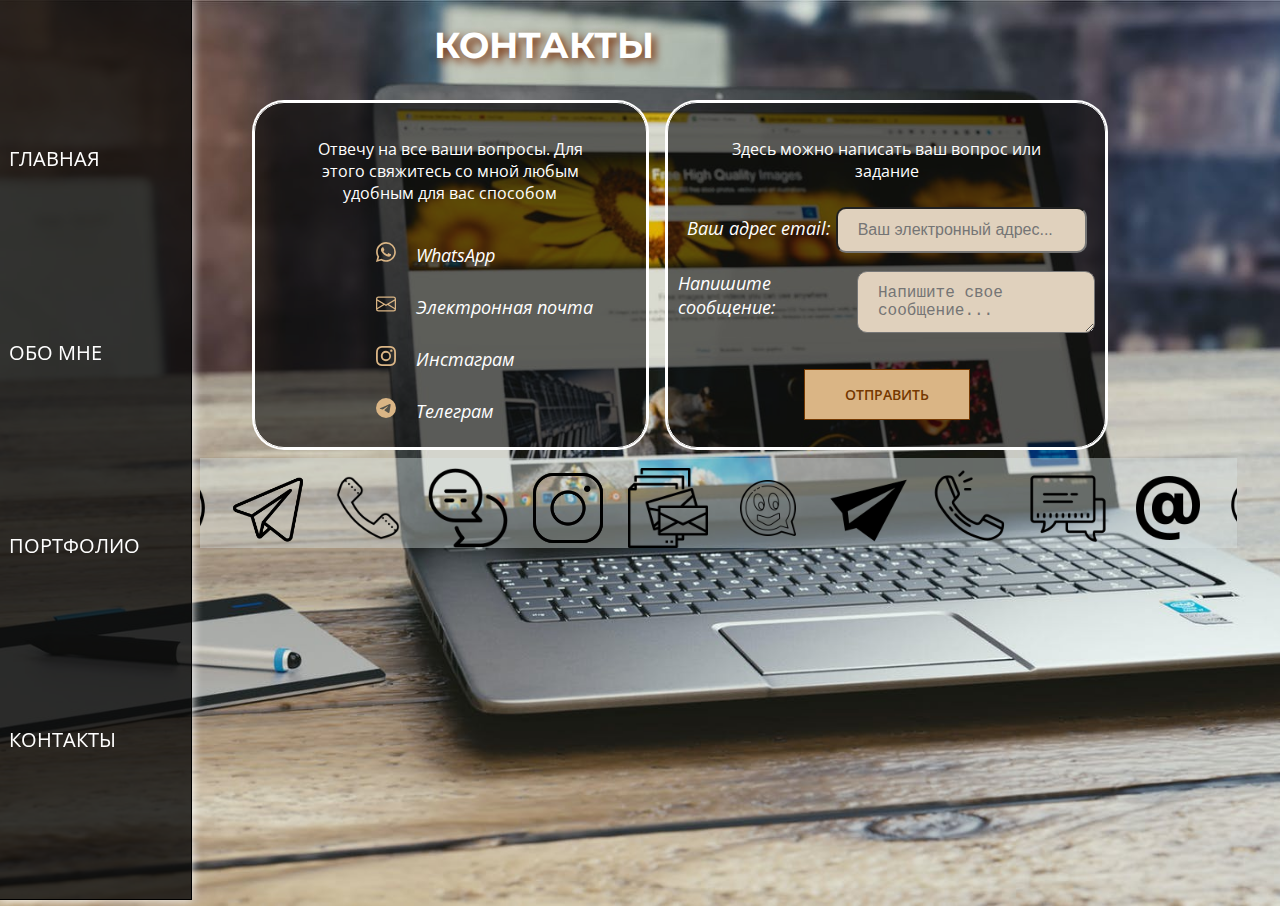
<file: contact.html>
<!DOCTYPE html>
<html lang="en">
<head>
    <meta charset="UTF-8">
    <meta http-equiv="X-UA-Compatible" content="IE=edge">
    <meta name="viewport" content="width=device-width, initial-scale=1.0">
    <title>Contact</title>
    <link rel="icon" href="kgv.ico">
    <link rel="preconnect" href="https://fonts.googleapis.com">
    <link rel="preconnect" href="https://fonts.gstatic.com" crossorigin>
    <link href="https://fonts.googleapis.com/css2?family=Montserrat:wght@800&family=Open+Sans&family=Raleway&display=swap" rel="stylesheet">    <title>Document</title>
    <link rel="stylesheet" href="style.css">

</head>
<body class="body-contact">
    <div class="parent">
      <div class="menu">
            <a href="index.html">Главная</a>
            <a href="index.html#section1">Обо мне</a>
            <a href="index-portfolio.html" target="_blank">Портфолио</a>
            <a href="#">Контакты</a>
      </div>
      <div class="content"> 
          <div class="heading">
                <h2 class="contact">КОНТАКТЫ</h2>
          </div>
          <div class="answer">
          <div class="network"> 
                <p class="text-center">Отвечу на все ваши вопросы. Для этого свяжитесь со мной любым удобным для вас способом</p>
              <div class="correspond">
              <svg xmlns="http://www.w3.org/2000/svg" width="20" height="20" fill="currentColor" class="bi bi-whatsapp " viewBox="0 0 16 16">
                <path d="M13.601 2.326A7.854 7.854 0 0 0 7.994 0C3.627 0 .068 3.558.064 7.926c0 1.399.366 2.76 1.057 3.965L0 16l4.204-1.102a7.933 7.933 0 0 0 3.79.965h.004c4.368 0 7.926-3.558 7.93-7.93A7.898 7.898 0 0 0 13.6 2.326zM7.994 14.521a6.573 6.573 0 0 1-3.356-.92l-.24-.144-2.494.654.666-2.433-.156-.251a6.56 6.56 0 0 1-1.007-3.505c0-3.626 2.957-6.584 6.591-6.584a6.56 6.56 0 0 1 4.66 1.931 6.557 6.557 0 0 1 1.928 4.66c-.004 3.639-2.961 6.592-6.592 6.592zm3.615-4.934c-.197-.099-1.17-.578-1.353-.646-.182-.065-.315-.099-.445.099-.133.197-.513.646-.627.775-.114.133-.232.148-.43.05-.197-.1-.836-.308-1.592-.985-.59-.525-.985-1.175-1.103-1.372-.114-.198-.011-.304.088-.403.087-.088.197-.232.296-.346.1-.114.133-.198.198-.33.065-.134.034-.248-.015-.347-.05-.099-.445-1.076-.612-1.47-.16-.389-.323-.335-.445-.34-.114-.007-.247-.007-.38-.007a.729.729 0 0 0-.529.247c-.182.198-.691.677-.691 1.654 0 .977.71 1.916.81 2.049.098.133 1.394 2.132 3.383 2.992.47.205.84.326 1.129.418.475.152.904.129 1.246.08.38-.058 1.171-.48 1.338-.943.164-.464.164-.86.114-.943-.049-.084-.182-.133-.38-.232z"/>
              </svg>
                <p class="pole"><a class="par" href="https://wa.me/79602350637" target="_blank"> WhatsApp</a></p>
              </div>

              <div class="correspond">
                <svg xmlns="http://www.w3.org/2000/svg" width="20" height="20" fill="currentColor" class="bi bi-envelope" viewBox="0 0 16 16">
                  <path d="M0 4a2 2 0 0 1 2-2h12a2 2 0 0 1 2 2v8a2 2 0 0 1-2 2H2a2 2 0 0 1-2-2V4zm2-1a1 1 0 0 0-1 1v.217l7 4.2 7-4.2V4a1 1 0 0 0-1-1H2zm13 2.383-4.758 2.855L15 11.114v-5.73zm-.034 6.878L9.271 8.82 8 9.583 6.728 8.82l-5.694 3.44A1 1 0 0 0 2 13h12a1 1 0 0 0 .966-.739zM1 11.114l4.758-2.876L1 5.383v5.73z"/>
                </svg>
                <p class="pole"><a class="par" href="mailto:Kostina13@gmail.com" target="_blank">Электронная почта</a> </p>
              </div>

                <div class="correspond">
                <svg xmlns="http://www.w3.org/2000/svg" width="20" height="20" fill="currentColor" class="bi bi-instagram " viewBox="0 0 16 16">
                  <path d="M8 0C5.829 0 5.556.01 4.703.048 3.85.088 3.269.222 2.76.42a3.917 3.917 0 0 0-1.417.923A3.927 3.927 0 0 0 .42 2.76C.222 3.268.087 3.85.048 4.7.01 5.555 0 5.827 0 8.001c0 2.172.01 2.444.048 3.297.04.852.174 1.433.372 1.942.205.526.478.972.923 1.417.444.445.89.719 1.416.923.51.198 1.09.333 1.942.372C5.555 15.99 5.827 16 8 16s2.444-.01 3.298-.048c.851-.04 1.434-.174 1.943-.372a3.916 3.916 0 0 0 1.416-.923c.445-.445.718-.891.923-1.417.197-.509.332-1.09.372-1.942C15.99 10.445 16 10.173 16 8s-.01-2.445-.048-3.299c-.04-.851-.175-1.433-.372-1.941a3.926 3.926 0 0 0-.923-1.417A3.911 3.911 0 0 0 13.24.42c-.51-.198-1.092-.333-1.943-.372C10.443.01 10.172 0 7.998 0h.003zm-.717 1.442h.718c2.136 0 2.389.007 3.232.046.78.035 1.204.166 1.486.275.373.145.64.319.92.599.28.28.453.546.598.92.11.281.24.705.275 1.485.039.843.047 1.096.047 3.231s-.008 2.389-.047 3.232c-.035.78-.166 1.203-.275 1.485a2.47 2.47 0 0 1-.599.919c-.28.28-.546.453-.92.598-.28.11-.704.24-1.485.276-.843.038-1.096.047-3.232.047s-2.39-.009-3.233-.047c-.78-.036-1.203-.166-1.485-.276a2.478 2.478 0 0 1-.92-.598 2.48 2.48 0 0 1-.6-.92c-.109-.281-.24-.705-.275-1.485-.038-.843-.046-1.096-.046-3.233 0-2.136.008-2.388.046-3.231.036-.78.166-1.204.276-1.486.145-.373.319-.64.599-.92.28-.28.546-.453.92-.598.282-.11.705-.24 1.485-.276.738-.034 1.024-.044 2.515-.045v.002zm4.988 1.328a.96.96 0 1 0 0 1.92.96.96 0 0 0 0-1.92zm-4.27 1.122a4.109 4.109 0 1 0 0 8.217 4.109 4.109 0 0 0 0-8.217zm0 1.441a2.667 2.667 0 1 1 0 5.334 2.667 2.667 0 0 1 0-5.334z"/>
                </svg>
                <p class="pole"><a class="par" href="https://www.instagram.com/galina15/" target="_blank"> Инстаграм</a></p>
              </div>

                <div class="correspond">
                <svg xmlns="http://www.w3.org/2000/svg" width="20" height="20" fill="currentColor" class="bi bi-telegram" viewBox="0 0 16 16">
                  <path d="M16 8A8 8 0 1 1 0 8a8 8 0 0 1 16 0zM8.287 5.906c-.778.324-2.334.994-4.666 2.01-.378.15-.577.298-.595.442-.03.243.275.339.69.47l.175.055c.408.133.958.288 1.243.294.26.006.549-.1.868-.32 2.179-1.471 3.304-2.214 3.374-2.23.05-.012.12-.026.166.016.047.041.042.12.037.141-.03.129-1.227 1.241-1.846 1.817-.193.18-.33.307-.358.336a8.154 8.154 0 0 1-.188.186c-.38.366-.664.64.015 1.088.327.216.589.393.85.571.284.194.568.387.936.629.093.06.183.125.27.187.331.236.63.448.997.414.214-.02.435-.22.547-.82.265-1.417.786-4.486.906-5.751a1.426 1.426 0 0 0-.013-.315.337.337 0 0 0-.114-.217.526.526 0 0 0-.31-.093c-.3.005-.763.166-2.984 1.09z"/>
                </svg>
                <p class="pole"><a class="par" href="https://t.me/Galina1512/" target="_blank"> Телеграм</a></p>
              </div>
        </div> <!--network-->
        <div class="format">
              <p class="text-center">Здесь можно написать ваш вопрос или задание</p>
            <form
              action="https://formspree.io/f/mwkaqnjb"
              method="POST"
                >
                <div class="header">
                  <label>
                    Ваш адрес email:
                    <input class="input-text" type="email" name="_replyto" placeholder="Ваш электронный адрес..." required="">
                  </label>
                </div>
                <br>
                <div class="header">
                  <label>
                    Напишите сообщение: </label>
                    <textarea class="input-text" name="message" placeholder="Напишите свое сообщение..." required=""></textarea>
                 
                </div>
                <br>
                <br>
                <div class="header1">
                  <button class="btn1" type="submit">Отправить</button>
                </div>
            </form>
        </div> <!--format-->
        </div>  <!--answer --> 

      <div class="slider">
        <div class="slide-track">
              <div class="slide">
                  <img src="./icons/icon-1.jpg" width="80px">
              </div>
              <div class="slide">
                <img src="./icons/icon-2.jpg" width="80px">
              </div>
              <div class="slide">
                <img src="./icons/icon-3.jpg" width="80px">
              </div>
              <div class="slide">
                <img src="./icons/icon-4.jpg" width="80px">
              </div>
              <div class="slide">
                  <img src="./icons/icon-5.jpg" width="80px">
              </div>
              <div class="slide">
                  <img src="./icons/icon-6.jpg" width="80px">
              </div>
              <div class="slide">
                  <img src="./icons/icon-7.jpg" width="80px">
              </div>
              <div class="slide">
                <img src="./icons/icon-8.jpg" width="80px">
              </div>
              <div class="slide">
                  <img src="./icons/icon-9.jpg" width="80px">
              </div>
              <div class="slide">
                  <img src="./icons/icon-10.jpg" width="80px">
              </div>
              <div class="slide">
                  <img src="./icons/icon-11.jpg" width="80px">
              </div>
              <div class="slide">
                <img src="./icons/icon-12.jpg" width="80px">
            </div>
            <div class="slide">
              <img src="./icons/icon-13.jpg" width="80px">
            </div>
            <div class="slide">
              <img src="./icons/icon-14.jpg" width="80px">
            </div>
            <div class="slide">
              <img src="./icons/icon-15.jpg" width="80px">
            </div>


  </div>  <!-- content--->

</div>  <!--parent-->
</body>
</html>
</file>
<file: style.css>
body{
    background: linear-gradient(-45deg, #a3385c, #df33c2, #733ad4, #756325);
    animation:gradient 15s ease infinite;
    background-size: 400% 400%;
}

@keyframes gradient {
    0% {
		background-position: 0% 50%;
	}
	50% {
		background-position: 100% 50%;
	}
	100% {
		background-position: 0% 50%;
	}
}

.parent{
    display: flex;
    margin: -10px;

}
.menu{
    width: 15%;
    height: 100%;
    border: 1px solid black;
    display: flex;
    flex-direction: column;
    justify-content: space-evenly;
    position: fixed;
    overflow-x: hidden;
    background-color: rgba(10, 10, 10, .4);
    box-shadow: 0 0 10px white;
}
.menu a {
    color: white;
    font-size: 20px;
    transition: color 0.5s linear;
    text-decoration: none;
    text-transform: uppercase;
    padding-left: 20px;
    padding: 20px 10px;
    display: block;
    /* font-family: 'Montserrat', sans-serif; */
    /* font-family: 'Raleway', sans-serif; */
    font-family: 'Open Sans', sans-serif;
}
.menu a:hover{
    background-color: #60b4ec;
    transition-duration: 1.5s;
}
.container{
display: flex;
flex-direction: column;
align-items: center;
width: 60%;
}
#hi{
    display: flex;
    justify-content: center;
    width: 100%;
}
.hello, .myName, .developer{
    font-size: 40px;
    color: white;
    /* font-family: 'Raleway', sans-serif; */
    font-family: 'Montserrat', sans-serif;
}
.hello{
    font-size: 20px;
    padding: 25px;
    z-index: 2;
}
.hello1{
    /* color: #60b4ec; */
    color: red;
}

.hello:hover{
    color: #c93b81;
    transition-duration: 1s;
}
.myName{
    margin-top: 220px;
    margin-left: 150px;
    margin-bottom: 10px;
    text-shadow: 0 0 5px 10px #0a0a0a;
    z-index: 2;

}
.developer{
    margin-left: 170px;
    margin-top: 0px;
    z-index: 2;

}

.my-photo{
    border-radius: 50%;
    box-shadow: 0 0 10px 10px #59c5e0;
    border: 2px solid white;
    position: absolute;
    top: 100px;
    left: 18%;
}
.my-photo1{
    border-radius: 50%;
    box-shadow: 0 0 12px 3px white;
    position: absolute;
    top: 100px;
    left: 18%;
    opacity: 0;
}
button {
    font-size: 16px;
    background: #fa1818;
    color: #fff;
    border: 2px solid #fff;
    padding: 10px 30px;
    position: relative;
    z-index: 1;
    overflow: hidden;
  }
  button:hover {
    color: #fa1818;
    border: 2px solid #fa1818;
  }
.btn1::after{
    content: "";
    background: #fff;
    position: absolute;
    z-index: -1;
    padding: 0.85em 0.75em;
    display: block; 
    transition: all 0.35s;
}
.btn1:hover::after {
    left: 0;
    right: 0;
    top: 0;
    bottom: 0;
    transition: all 0.35s;
  }
.btn1::after {
    top: 0;
    bottom: 0;
    left: -100%;
    right: 100%;
  }
  

#anima {
    display: flex;
    flex-wrap: wrap;
width: 25%;
height: 100vh;
}
.simb{
    display: flex;
    align-items: center;
    justify-content: center;
    width: 100px;
    height: 100px;
    border-radius: 50%;
    font-size: 24px;
    text-align: center;
    border: 1px solid rgb(141, 138, 138);
    /* box-shadow: 0 0 15px 2px rgb(255, 255, 255); */
}
.word2{
    background-color: chartreuse;
}

.word1{
    background-color:#eeb722;
}
.word3{
    background-color: #f162b1;
}
.word4{
    background-color: #0000ff;
}
.word5{
    background-color: #bf1ace;
}
.word6{
    background-color: #fa0929;
    opacity: 0.7;
}
.word7{
    background-color: #fde507;
}
.word8{
    background-color: #486068;
}
.word9{
    background-color: #0af144;
}
.word10{
    background-color: #59c5e0;
}

/*-------  skills ---------*/
#section1{
    height: max-content;
    margin-left: 15%;
    /* background-color: white; */
}
.fon-section{
    border: 1px solid black;
    border-radius: 5px;
    background-color: white;
    padding: 5px;
    margin: 10%;
    margin-bottom: 10px;
}
.skills{
    display: flex;
    flex-direction: column;
    align-items: center;
    border: 1px solid black;
    background-color: thistle;
    border-radius: 5px;
    margin: 10px;
}
.heading{
    text-align: center;
}
.summer{
    display: flex;
}
p {
    font-size: 14px;
    font-family: 'Open Sans', sans-serif;
    z-index: 2;
}
h4, h3, h2 {
    font-family: 'Open Sans', sans-serif;
    z-index: 2;

}
.text-sum{
    display: flex;
    flex-direction: column;
    justify-content: space-evenly;
    width: 40%;
    padding: 20px;
}
.logo-sum{
display: flex;
flex-direction: column;
width: 60%;
border: 13px solid white;
margin: 13px;
background-color: rgb(248, 239, 248);
}
.logo-sum a:hover{
    background-color: #f8eff8;
    transition-duration: 1.5s;
}
.arrow{
    color: red;
    font-weight: 600;
}
.lenta{
    display: flex;
    flex-wrap: wrap;
    justify-content: space-evenly;
    z-index: 5;
}
.lenta > a{
    width: 15%;
}
.lenta > a:hover{
   background-color: #c435c7;
   transform: scale(1.1); 
}

.par1{
    display: flex;
    padding: 0 10px;
}
figure{
    width: 20%;
    display: flex;
    justify-content: center;
    align-items: center;
    margin: 10px;
}
figure .img-logo{
    width: 100;
    height: auto;
    overflow: hidden;
}

/* ---------страница contact------------ */

.body-contact{
    background-image: url('pexel.jpeg');
    background-repeat: no-repeat;
    background-size: cover;
    min-height: 100vh;
    background-position: center;
}
.parent{
    display: flex;

}
.menu{
    width: 15%;
}
.body-contact .menu{
    background-color: rgba(10, 10, 10, .8);
}
.body-contact .menu a:hover{
    color: #743800;
    background-color:#dab585;
}

.content{
    display: flex;
    flex-direction: column;
    align-items: center;
    width: 85%;
}
.heading{
    display: flex;
    justify-content: center;
    font-family: 'Montserrat', sans-serif;
    text-align: center;
  z-index: 2;
  
}
.contact {
    font-size: 36px;
    font-family: 'Montserrat', sans-serif;
    color: white;
    text-shadow: 4px 4px 8px #742800;
    padding: 10px;
    margin: 15px auto;
    width: min-content;
    text-align: center;
}
.answer{
    display: flex;
    justify-content:center;
    width: 85%;
    margin-left: 25%;
}
.network{
    display: flex;
    flex-direction: column;
    align-items: flex-start;
    width: 40%;
    background-color: rgba(10, 10, 10, .6);
    border: 1px solid rgb(255, 255, 255);
    box-shadow: 0 0 0 2px white;
    border-radius: 30px;
    padding: 10px;
    margin: 10px;
}

.text-center{
    font-size: 16px;
    font-family: 'Open Sans', sans-serif;
    color: white;
    padding: 20px;
    text-align: center;
    margin: 5px 20px;
}
.correspond{
    margin-left: 30%;
    display: flex;
    align-items: baseline;
}
.par{
    color: white;
    font-family: 'Open Sans', sans-serif;
    font-style: italic;
    font-size: 18px;
    align-items: flex-end;
}
.pole a{
    color: white;
    text-decoration: none;
    font-family: 'Open Sans', sans-serif;
    font-style: italic;
    font-size: 18px;
    padding: 10px;

}

.pole a:hover{
    color: #743800;
    background-color: #dab585;
    transition-duration: 1s;
}

svg{
    color: #dab585;
    align-items: center;
}
.format{
    background-color: rgba(10, 10, 10, .6);

    border: 1px solid rgb(255, 255, 255);
    box-shadow: 0 0 0 2px white;
    border-radius: 30px;
    padding: 10px;
    margin: 10px;

    width: 45%;
    display: flex;
    flex-direction: column;
    align-items: center;
    border-left: 1px solid white;

}
.pole{
   margin-left: 10px;
}
.header{
    display: flex;
    justify-content: space-evenly;
}
.header1{
    display: flex;
    justify-content: center;
}

label, .par{
    color: white;
    font-family: 'Open Sans', sans-serif;
    font-style: italic;
    font-size: 18px;

}
.input-text{
    background-color: #e0d1bd;
    border-radius: 10px;
    padding: 12px 20px;
    font-size: 16px;
}
.body-contact .btn1{
    padding: 15px 40px;
    border: 1px solid  #743800;
    font-size: 14px;
    font-weight: 600;
    text-transform: uppercase;
    font-family: 'Open Sans', sans-serif;
    color: #743800;
    background-color:rgb(218, 181, 133);
}
.body-contact .btn1:hover{
    color: #dab585;
    background-color: #743800;
    transition-duration: 1s;
    cursor: pointer;
    border: 1px solid #dab585;

}
/* - - - S L I D E R - - - */
.slider {
    background-color: rgba(221, 230, 229, .4);

    height: 90px;
    position: relative;
    margin-left: 32%;
    width: 95%;
    place-items: center;
    overflow: hidden;
}
.slide-track {
    display: flex;
    flex-direction: row;
    width: calc(100px*14);    
    animation: scroll 10s linear infinite;
}

@keyframes scroll {
    0% {
        transform: translateX(0);
    }
    100% {
        transform: translateX(calc(-100px*5));
    }
}
.slide {
    width: 100px;
    height: 80px;
    display: flex;
    align-items: center;
    padding: 10px;
}
footer{
    height: 130px;
    width: 85%;
    display: flex;
    background-color: #170820;
    margin: 0 0 0 15%;
    margin-bottom: -10px;
}
.div1, .div2{
    display: flex;
    width: 50%;
    flex-direction: column;
    align-items: center;
    justify-content: center;
    color: white;
}
.div1 h4{
    margin: 5px 0 0 0;
}
.div1-1 a img{
    margin: 5px;
    padding: 7px;
    text-decoration: none;
}
.div1-1 > a > img:hover{
    background-color: #8d30c2;
    transform: scale(1.2); 
}
.div2 a{
    color: white;
    text-decoration: none ;
}


@media all and (max-width:850px){
   button{
margin-left: 20px;
    }
.menu{
     display: flex;
    flex-direction: column;
    justify-content: center;
       }
.menu a {
    padding-left: 20px;
    padding: 40px 10px;
    font-size: 16px;
}
 /* === about === */
 #section1{
    width: 100%;
    margin: 0;
     }
    .fon-section{
    display: flex;
    width: 90%;
    align-items: center;
    margin:auto;
    }
    .heading h1{
        font-size:24px
    }
    .summer{
        display: flex;
        flex-direction: column;
        z-index: 2;
    }
    
    .text-sum{
        width: 80%;
        font-size: 14px;
        margin: 5%;
    }
    .logo-sum{
        width: 90%;
        border:none;
        margin: 7px;
        }
    .skills{
        margin: 10px;
    }
    figure{
        margin: 5px;
    }
    .img-logo{
        width: 60px;
    }
    
.answer{
    display: flex;
    flex-direction: column;
}
.network, .format{
width: 90%;
align-items: center;
margin-left: 20px;
}

}
@media all and (max-width:500px){
    .parent{
        display: flex;
        flex-direction:column;
    }
    .menu{
    display: flex;
    flex-direction: row;
    height: 80px;
    justify-content: space-evenly;
    width: 100vw;
    position: fixed;
    background-color: rgba(10, 10, 10, .8);
    z-index: 10;
    }
    .menu a {
        padding: 30px 10px;
        font-size: 14px;
        color: white;
    }
    
    .container{
        width: 95%;
    }
 #hi{
    display: flex;
    justify-content: center;
    width: 80%;
    margin-top: 80px;
    margin-left:-140px;
    font-size: 10px;
}
.hello{
    font-size: 14px;
    color: white;
    padding: 15px;

}
 .myName, .developer{
    font-size: 30px;
    color: white;
    margin-left: 20px;
    }
.my-photo, .my-photo1{
    width: 150px;
    margin-top: 80px;
    margin-left:0px;
} 
 /* === about === */
 #section1{
width: 100%;
margin: 0;
 }
.fon-section{
display: flex;
width: 90%;
align-items: center;
margin:auto;
}
.heading h1{
    font-size:24px
}
.summer{
    display: flex;
    flex-direction: column;
    z-index: 2;
}

.text-sum{
    width: 80%;
    font-size: 14px;
    margin: 5%;
}
.logo-sum{
    width: 90%;
    border:none;
    margin: 7px;
    }
.skills{
    margin: 10px;
}
figure{
    margin: 5px;
}
.img-logo{
    width: 60px;
}

  /* === contact ==== */
.content{
    width: 100%;
    margin: 10px 0;
}  
.answer{
    margin: 5px;
}
.network, .format{
    width: 95%;
    align-items: flex-start;
    margin: auto;
    }
.header .input-text{
    margin-left: 3px;
    font-size: 12px;
}
.format label{
    font-size: 14px;
}
.slider{
    width: 100%;
    margin: 0;
}
.slide-track{
    width: 100%;
}
footer{
    width: 100%;
    margin: 0;
}
.div1 h4, .div2 h4{
    font-weight: 400;
}
}
</file>
